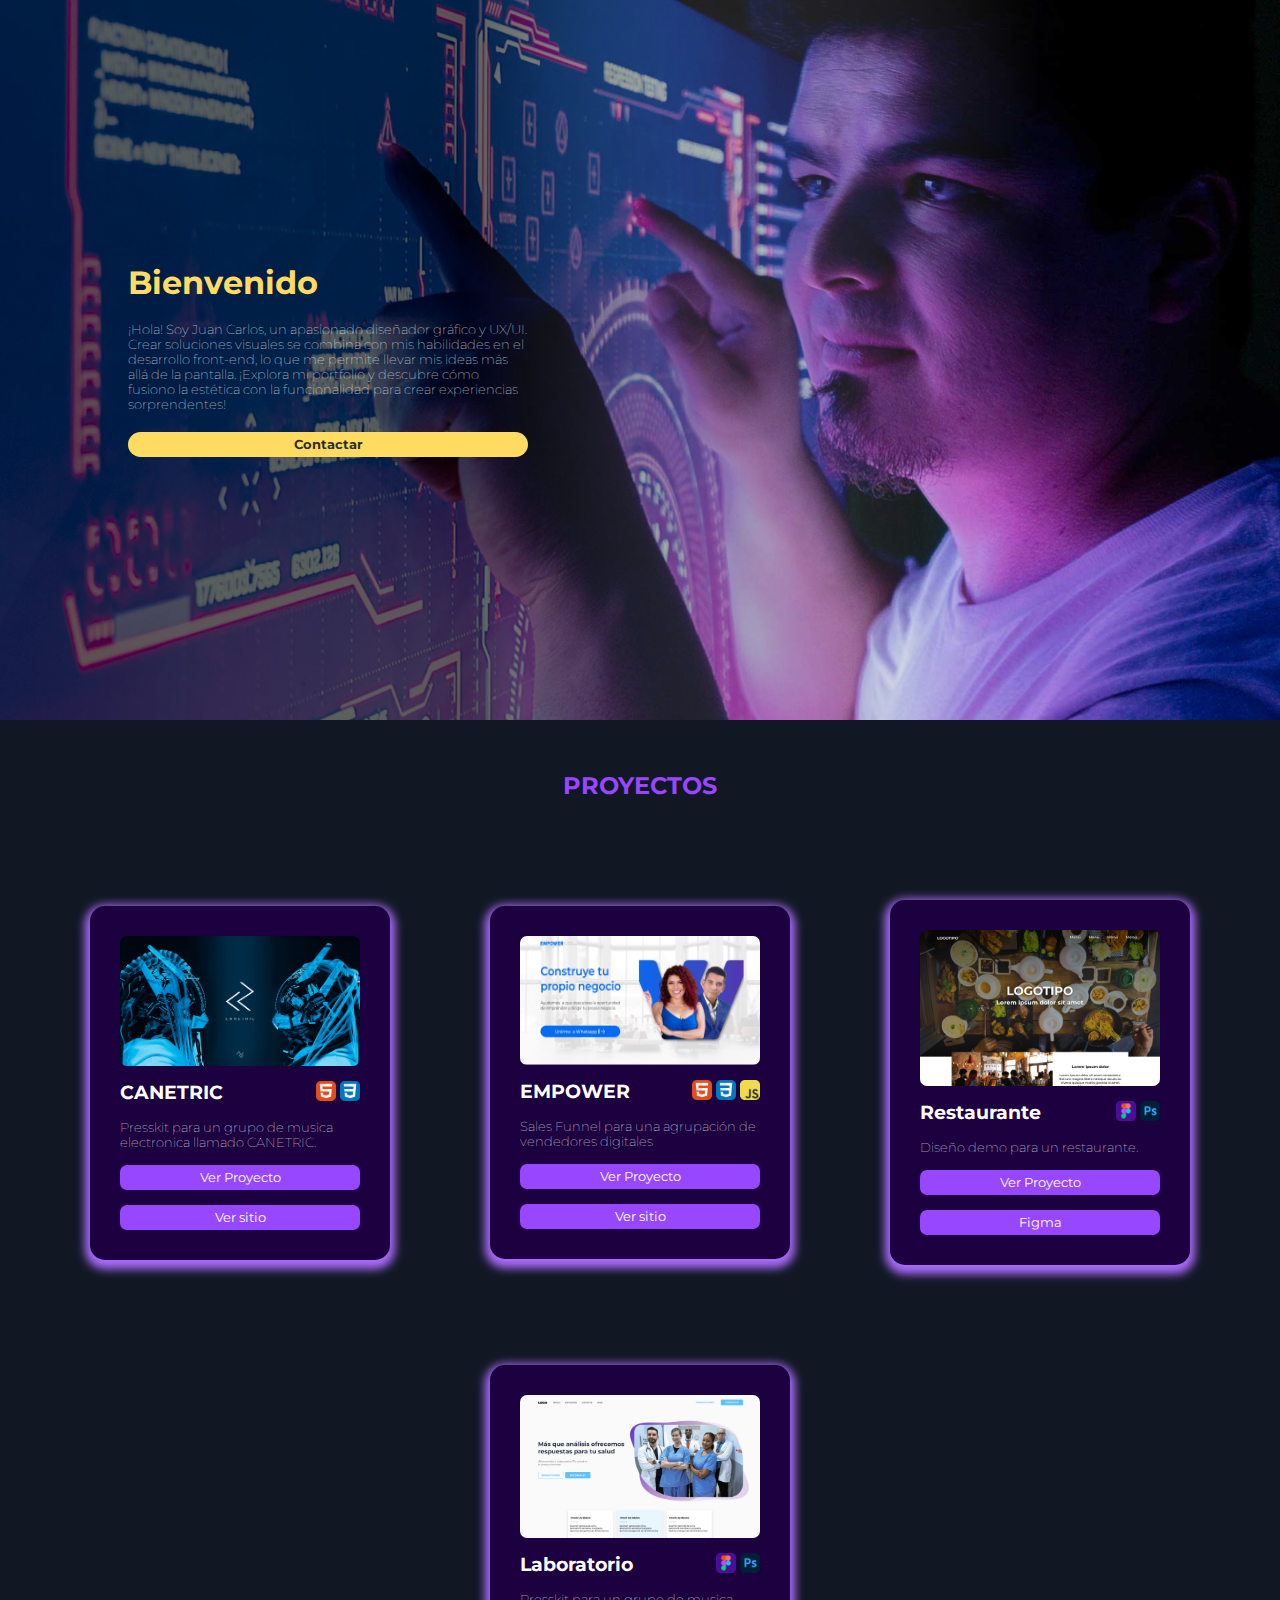
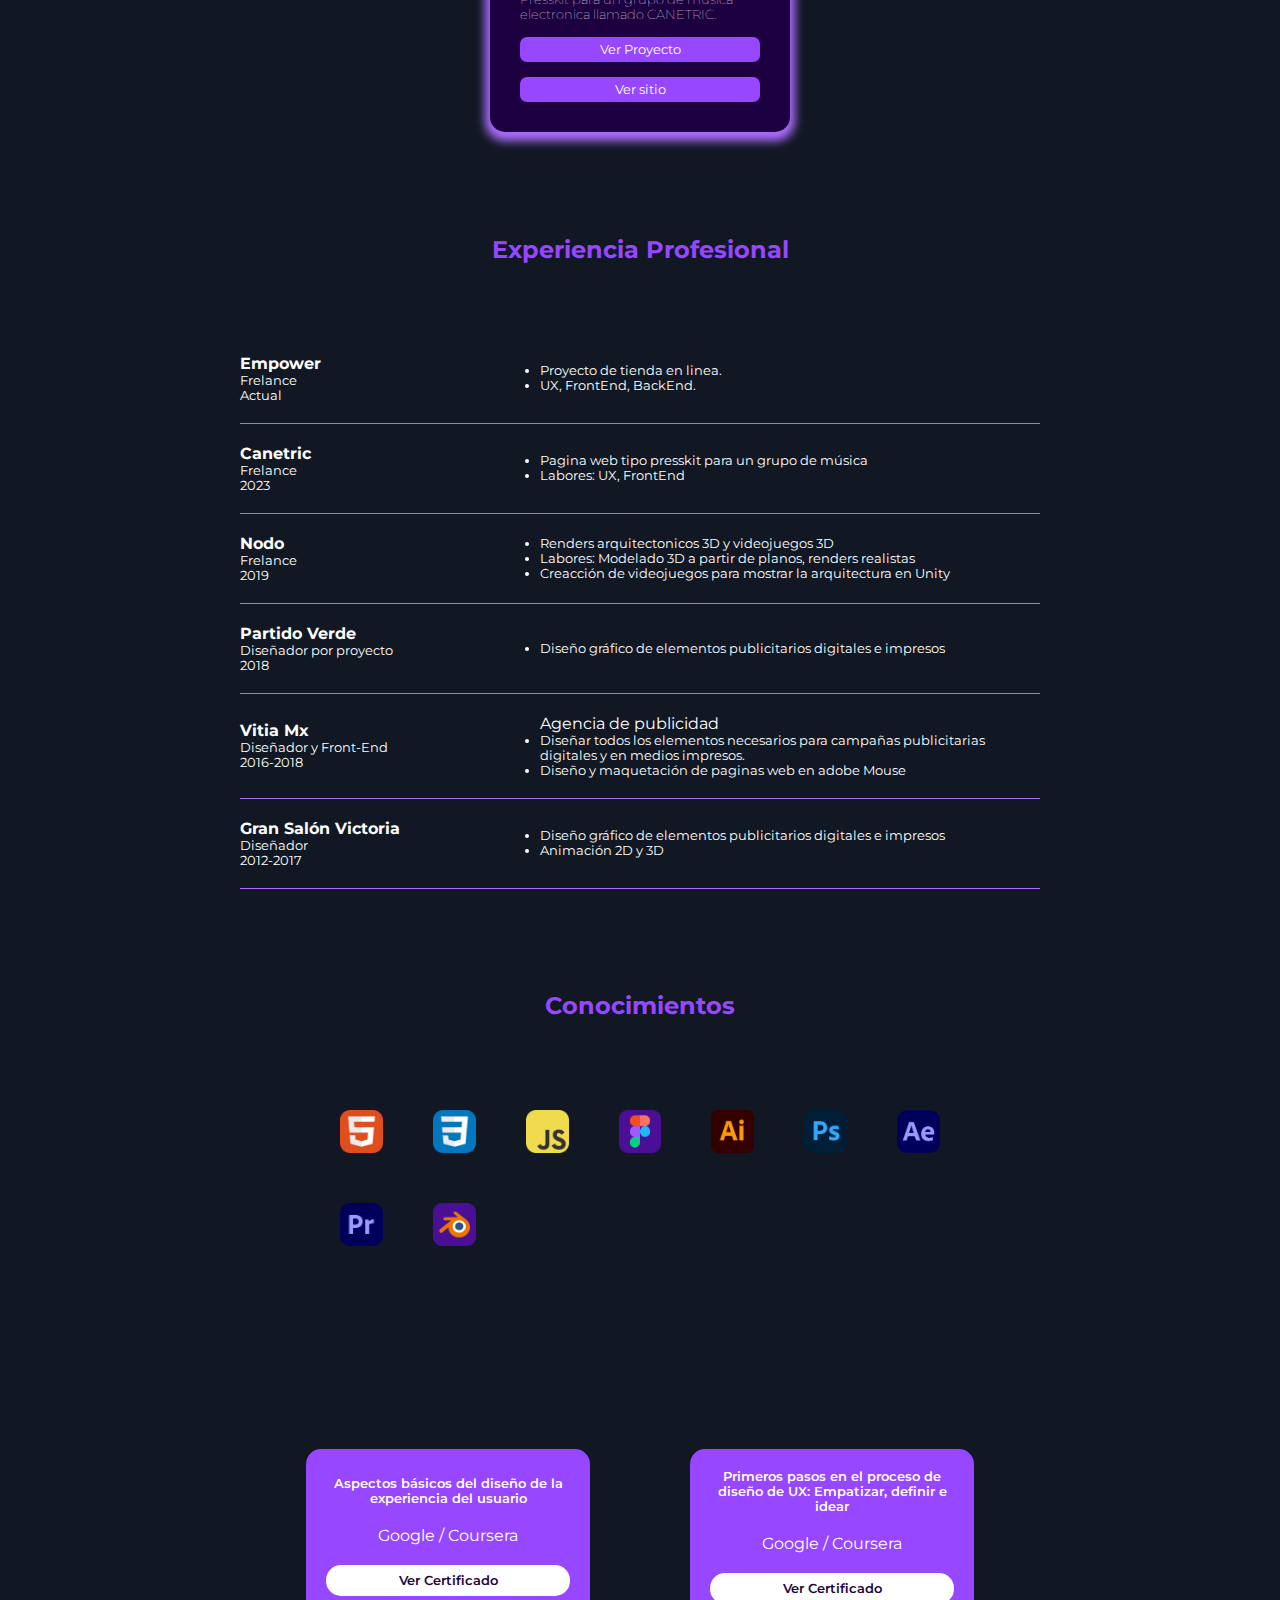
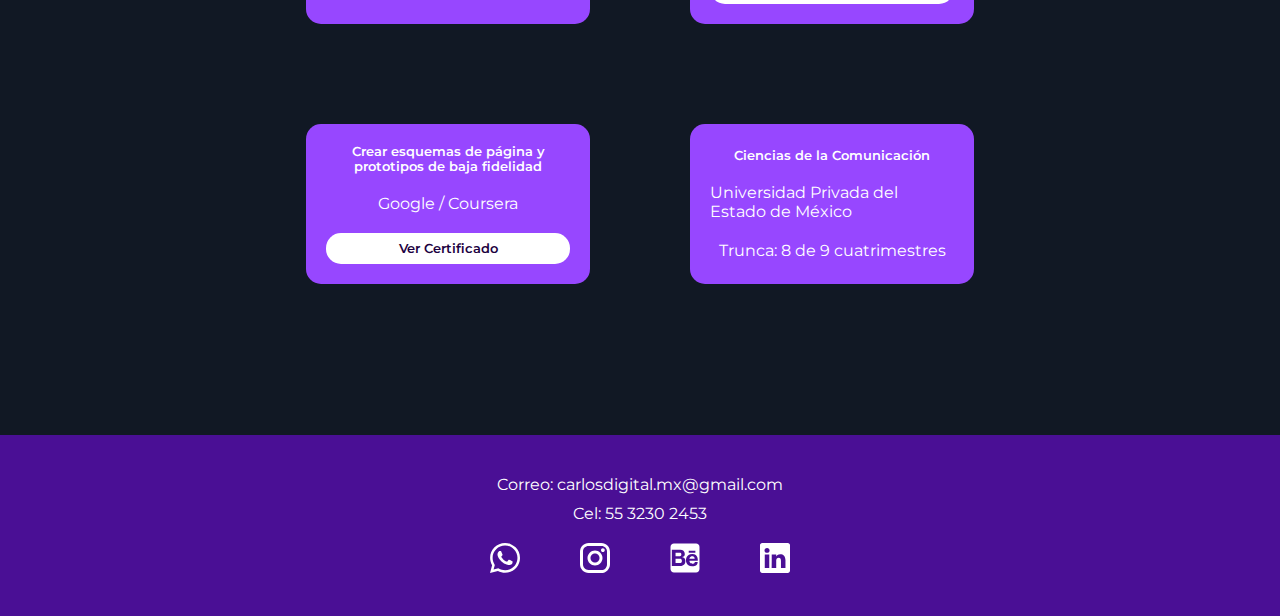
<file: index.html>
<!DOCTYPE html>
<html lang="en">
<head>
    <meta charset="UTF-8">
    <meta name="viewport" content="width=device-width, initial-scale=1.0">
    <title>Portfolio Juan Carlos</title>
    <link rel="stylesheet" href="css/style.css">
    <link rel="stylesheet" media="screen and (max-width: 768px)"  href="css/mobile.css">
</head>
<body>
<header>
    
    <div class="contenedor">

        <h1>
            Bienvenido
        </h1>
        <p class="contenedor-texto">
           ¡Hola! Soy Juan Carlos, un apasionado diseñador gráfico y UX/UI. Crear soluciones visuales se combina con mis habilidades en el desarrollo front-end, lo que me permite llevar mis ideas más allá de la pantalla. ¡Explora mi portfolio y descubre cómo fusiono la estética con la funcionalidad para crear experiencias sorprendentes! 
        </p>
        <a href="https://wa.me/525532302453" class="btn-cv">
            Contactar
        </a>
    </div>
</header>
<section>
    <h2>
        PROYECTOS
    </h2>
    <article class="container">
        <div class="proyecto" id="play-area">
            <img src="assets/canetric-miniatura.png" alt="" class="img-proyecto">
            <div class="titulo-proyecto">
                <h3>CANETRIC</h3>
                <div class="tecnologias">
                    <img src="assets/html.png" alt="" class="mini-tech">
                    <img src="assets/css.png" alt="" class="mini-tech">
                </div>
            </div>
            <p class="p-proyectos">
                Presskit para un grupo de musica electronica llamado CANETRIC.
            </p>
            <a href="https://www.behance.net/gallery/173732351/Canetric" class="btn-proyecto" target="_blank">
                Ver Proyecto
            </a>
            <a href="https://www.canetric.com" class="btn-proyecto" target="_blank">
                Ver sitio
            </a>
        </div>

        <div class="proyecto" id="play-area">
            <img src="assets/Empower-Miniatura.png" alt="" class="img-proyecto">
            <div class="titulo-proyecto">
                <h3>EMPOWER</h3>
                <div class="tecnologias">
                    <img src="assets/html.png" alt="" class="mini-tech">
                    <img src="assets/css.png" alt="" class="mini-tech">
                    <img src="assets/js.png" alt="" class="mini-tech">
                </div>
            </div>
            <p class="p-proyectos">
            Sales Funnel para una agrupación de vendedores digitales
            </p>
            <a href="https://www.behance.net/gallery/175284687/Embudo-de-ventas" class="btn-proyecto" target="_blank">
                Ver Proyecto
            </a>
            <a href="https://empower-production.up.railway.app/index.html" class="btn-proyecto" target="_blank">
                Ver sitio
            </a>
        </div>
        <div class="proyecto" id="play-area">
            <img src="assets/restaurant.png" alt="" class="img-proyecto">
            <div class="titulo-proyecto">
                <h3>Restaurante</h3>
                <div class="tecnologias">
                    <img src="assets/figma.png" alt="" class="mini-tech">
                    <img src="assets/ps.png" alt="" class="mini-tech">
                </div>
            </div>
            <p class="p-proyectos">
                Diseño demo para un restaurante.
            </p>
            <a href="https://www.behance.net/gallery/179095327/Restaurant?" class="btn-proyecto" target="_blank">
                Ver Proyecto
            </a>
            <a href="restaurante.html" class="btn-proyecto" target="_blank">
                Figma
            </a>
        </div>
        <div class="proyecto" id="play-area">
            <img src="assets/laboratorio.png" alt="" class="img-proyecto">
            <div class="titulo-proyecto">
                <h3>Laboratorio</h3>
                <div class="tecnologias">
                    <img src="assets/figma.png" alt="" class="mini-tech">
                    <img src="assets/ps.png" alt="" class="mini-tech">
                </div>
            </div>
            <p class="p-proyectos">
                Presskit para un grupo de musica electronica llamado CANETRIC.
            </p>
            <a href="https://www.behance.net/gallery/179095255/Laboratorio-clinico?tracking_source=project_owner_other_projects" class="btn-proyecto" target="_blank">
                Ver Proyecto
            </a>
            <a href="laboratorio.html" class="btn-proyecto" target="_blank">
                Ver sitio
            </a>
        </div>

    </article>
</section>

<section>
    <h2>Experiencia Profesional</h2>
    <article class="lista">
        <div class="trabajo">
            <div class="empresa">
                <h5>Empower</h5>
                <span class="puesto">Frelance</span>
                <span class="fecha">Actual</span>
            </div>
            <div class="labores">
                <ul>
                    <li>
                        Proyecto de tienda en linea.
                    </li>
                    <li>
                        UX, FrontEnd, BackEnd.
                    </li>
                </ul>
            </div>
        </div>
        
        <div class="trabajo">
            <div class="empresa">
                <h5>Canetric</h5>
                <span class="puesto">Frelance</span>
                <span class="fecha">2023</span>
            </div>
            <div class="labores">
                <ul>
                    <li>
                        Pagina web tipo presskit para un grupo de música

                    </li>
                    <li>

                        Labores: UX, FrontEnd
                    </li>
                </ul>
            </div>
        </div>

        <div class="trabajo">
            <div class="empresa">
                <h5>Nodo</h5>
                <span class="puesto">Frelance</span>
                <span class="fecha">2019</span>
            </div>
            <div class="labores">
                <ul>
                    <li>
                        Renders arquitectonicos 3D y videojuegos 3D

                    </li>
                    
                    <li>
                        Labores: Modelado 3D a partir de planos, renders realistas
                        
                    </li>
                    
                    <li>
                        Creacción de videojuegos para mostrar la arquitectura en Unity

                    </li>
                </ul>
            </div>
        </div>

        <div class="trabajo">
            <div class="empresa">
                <h5>Partido Verde</h5>
                <span class="puesto">Diseñador por proyecto</span>
                <span class="fecha">2018</span>
            </div>
            <div class="labores">
                <ul>
                    <li>
                        
                        Diseño gráfico de elementos publicitarios digitales e impresos
                    </li>
                </ul>
            </div>
        </div>

        <div class="trabajo">
            <div class="empresa">
                <h5>Vitia Mx</h5>
                <span class="puesto">Diseñador y Front-End</span>
                <span class="fecha">2016-2018</span>
            </div>
            <div class="labores">
                Agencia de publicidad
                <ul>
                    <li>
                        Diseñar todos los elementos necesarios
                        para campañas publicitarias digitales y en medios
                        impresos.

                    </li>
                    <li>
                        Diseño y maquetación de paginas web en adobe Mouse

                    </li>
                </ul>
            </div>
        </div>

        <div class="trabajo">
            <div class="empresa">
                <h5>Gran Salón Victoria</h5>
                <span class="puesto">Diseñador</span>
                <span class="fecha">2012-2017</span>
            </div>
            <div class="labores">
                <ul>
                    <li>
                        Diseño gráfico de elementos publicitarios digitales
                        e impresos

                    </li>
                    <li>
                        Animación 2D y 3D

                    </li>
                </ul>
            </div>
        </div>
    </article>
</section>

<section class="fondoLogos">
    <h2>Conocimientos</h2>
    <div class="logos">
        <img src="assets/html.png" alt="" class="logo">
        <img src="assets/css.png" alt="" class="logo">
        <img src="assets/js.png" alt=""class="logo">
        <img src="assets/figma.png" alt=""class="logo">
        <img src="assets/ai.png" alt=""class="logo">
        <img src="assets/ps.png" alt=""class="logo">
        <img src="assets/ae.png" alt=""class="logo">
        <img src="assets/pr.png" alt=""class="logo">
        <img src="assets/blender.png" alt=""class="logo">
    </div>
</section>

<section>
    <article class="estudios-contenedor">
        <div class="card">
            <p class="nombre-curso">
                Aspectos básicos del diseño
                de la experiencia del usuario

            </p>
            <span>
                Google / Coursera
            </span>
            <a href="https://www.coursera.org/verify/RHEYUBNAGC42" class="btn-certificado" target="_blank">
                Ver Certificado

            </a>
        </div>
        <div class="card">
            <p class="nombre-curso">
                Primeros pasos en el proceso de
                diseño de UX: Empatizar, definir
                e idear
            </p>
            <span>
                Google / Coursera
            </span>
            <a href="https://www.coursera.org/verify/2RDZVHKWVHGW" class="btn-certificado" target="_blank">
                Ver Certificado

            </a>
        </div>
        <div class="card">
            <p class="nombre-curso">
                Crear esquemas de página y
                prototipos de baja fidelidad
            </p>
            <span>
                Google / Coursera
            </span>
            <a href="https://www.coursera.org/verify/Z3CFG7VEZZ9T" class="btn-certificado" target="_blank">
                Ver Certificado

            </a>
            
        </div>
        <div class="card">
            <p class="nombre-curso">
                Ciencias de la Comunicación
            </p>
            <span>
                Universidad Privada del Estado de México
            </span>
           <span class="trunca">
            Trunca: 8 de 9 cuatrimestres
           </span>
        </div>
    </article>
</section>
<footer>
    <div class="contacto">
        <span>Correo: carlosdigital.mx@gmail.com</span>
        <span>Cel: 55 3230 2453</span>
    </div>
    <div class="enlaces">
        <a href=" https://wa.me/525532302453" target="_blank">
            <img src="assets/whats.svg" alt="" class="icono">

        </a>

        <a href="https://www.instagram.com/carlosdigital_mx/" target="_blank">
            <img src="assets/insta.svg" alt="" class="icono">
            
        </a>

        <a href="https://www.behance.net/juancarlosmx" target="_blank">
            <img src="assets/be.svg" alt="" class="icono">
            
        </a>

        <a href="https://www.linkedin.com/in/juan-carlos-ba%C3%B1ales-leos-21834824/" target="_blank">
            <img src="assets/in.svg" alt="" class="icono">
            
        </a>



    </div>
</footer>
</body>
</html>
</file>
<file: css/style.css>
@import url('https://fonts.googleapis.com/css2?family=Montserrat:ital,wght@0,300;0,400;0,600;1,300;1,400;1,600&display=swap');
*{
    padding: 0;
    margin: 0 ;
    box-sizing: border-box;

}
html, body{
        font-family: 'Montserrat', sans-serif;
        background-color: #111824;
        margin: 0 auto;


}

h1{
    color: #FFDC61;
}
h2{
    color: #9747FF;
    font-size: 1.5rem;
    text-align: center;
}
h5{
    font-size: 1rem;
}
p{
    font-weight: 100;
    font-size: 0.8rem;
}
li{
    font-size: 0.8rem;
}
a{
    text-decoration: none; /* Elimina la subrayado */
            color: inherit; /* Hereda el color del texto */
            cursor: pointer; /* Cambia el cursor al pasar sobre el enlace */
            font-size: 0.8rem;
}

header{
    background: url('../assets/yo-pantalla.png');
    background-size: cover;
    background-repeat: no-repeat;
    background-position: right;
height: 100%;
display: flex;
align-items: center;
padding: 0 10%;
height: 80vh;
margin: 0 auto;

}
.contenedor{
    display: flex;
    flex-direction: column;
    width: 400px;
    color: #fff;
    gap: 20px;
}
.btn-cv{
    padding: 5px 0;
    border-radius: 15px;
    background-color: #FFDC61;
    color: #2b2b2b;
    text-align: center;
    font-weight: 700;
}
section{
    display: flex;
    flex-direction: column;
    justify-content: center;
    align-items: center;
    padding: 4% 0;
}
.container{
    display: flex;
    justify-content: center;
    align-items: center;
    margin-top: 100px;
    gap: 100px;
        flex-wrap: wrap ;
        padding: 0px 50px;

}
.proyecto{
    min-width: 300px;
    max-width: 300px;
    padding: 30px;
    color: #fff;
    display: flex;
    flex-direction: column;
    gap: 15px;
    background-color: #1C0040;
    border-radius: 15px;
    box-shadow: 0px 4px 10px 5px #AD6CFF;
    transition: background-color 0.3s;
    transition: box-shadow 0.3s;
    
}
.proyecto:hover{
    background-color: #230150;
        box-shadow: 0px 4px 20px 5px #AD6CFF;

}

.img-proyecto{
    width: 100%;
    border-radius: 7px;
}
.titulo-proyecto{
    display: flex;
    justify-content: space-between;
}
.mini-tech{
    width: 20px;
}
.btn-proyecto{
    background-color: #9747FF;
    padding: 5px 0;
    border-radius: 7px;
    color: #fff;
    text-align: center;

}
.lista{
    display: flex;
    justify-content: center;
    align-items: center;
    flex-direction: column;
    padding-top: 70px;
    color: #fff;
}
.trabajo{
    display: flex;
    justify-content: space-between;
    align-items: center;
    max-width: 80vw;
padding: 20px 0;    border-bottom: solid 1px #AD6CFF;

}
.empresa{
    display: flex;
    flex-direction: column;
    width: 300px;
    font-size: 0.8rem;
}
.labores{
    width: 500px;
}


.logos{
    max-width: 600px;
    padding-top: 90px;
display: grid;
grid-template-columns:repeat(auto-fit, minmax(40px, 1fr));
gap: 50px;
}
.logo{
width: 100%;
height: auto;
transform: scale(1);
transition: transform 0.3s;
}
.logo:hover{
transform: scale(1.5);
}
.estudios-contenedor{
    width: 60vmax;
    padding: 100px 50px;
    display: grid;
grid-template-columns:repeat(auto-fit, minmax(200px, 1fr));
gap: 100px;
}
.card{
    display: flex;
    flex-direction: column;
    justify-content: center;
    align-items: center;
    background-color: #9747FF;
    padding: 20px 20px;
    gap: 20px;
    color: #fff;
    border-radius: 15px;
    transform: scale(1);
    transition: transform 0.3s;
}
.card:hover{
    transform: scale(1.1);
}
.nombre-curso{
    font-weight: 600;
    text-align: center;
}
.btn-certificado{
    background-color: #fff;
    padding: 8px 20px;
    border-radius: 15px;
    width: 100%;
    font-weight: 600;
    text-align: center;
    color: #1C0040;
}
footer{
    background-color: #4A0F95;
    padding: 40px;

}
.contacto{
    display: flex;
    flex-direction: column;
    justify-content: center;
    align-items: center;
    color: #fff;
    padding-bottom: 20px;
    gap: 10px;
    font-weight: 400;
}
.enlaces{
    display: flex;
    justify-content: center;
    align-items: center;
    gap: 60px;
}
.icono{
    width: 30px;
}
.figma{
    display: flex;
    justify-content: center;
    align-items: center;
    margin: 0 auto;
}
</file>
<file: css/mobile.css>
h5{
    font-size: 0.8rem;
}
span{
    font-size: 0.8rem;
}
.contenedor{
    justify-content: center;
    width: 80%;
    gap: 20px;
position: absolute;
bottom:170px;
}
header{
    background-position: right -100px top 0px;

}
section{
    display: flex;
    flex-direction: column;
    justify-content: center;
    align-items: center;
    padding: 10% 0;
}

.container{
    margin-top: 50px;
    gap: 50px;
        padding: 0px 40px;

}
.proyecto{
    min-width: 200px;
    max-width: 400px;
    padding: 15px;
    color: #fff;
    display: flex;
    flex-direction: column;
    gap: 15px;
    background-color: #1C0040;
    border-radius: 15px;
    box-shadow: 0px 4px 10px 5px #AD6CFF;

}
.img-proyecto{
    width: 100%;
    border-radius: 7px;
}
.titulo-proyecto{
    display: flex;
    justify-content: space-between;
    font-size: 0.8rem;
}
.mini-tech{
    width: 15px;
}
.p-proyectos{
    font-size: 0.7rem;

}
.btn-proyecto{
    background-color: #9747FF;
    padding: 5px 0;
    border-radius: 7px;
    color: #fff;
    text-align: center;
    font-size: 0.8rem;

}

.btn-proyecto{
    background-color: #9747FF;
    padding: 10px 0;
    border-radius: 7px;
    color: #fff;
    text-align: center;

}
.logos{
    width: 60%;
    padding-top: 40px;
display: grid;
grid-template-columns:repeat(auto-fit, minmax(40px, 1fr));
gap: 20px;
}
.logo{
width: 100%;
height: auto;
}
.lista{
    display: flex;
    justify-content: center;
    align-items: center;
    flex-direction: column;
    padding: 20px 0;
    color: #fff;
}
.estudios-contenedor{
    width: 40vmax;
    padding: 20px 50px;
    display: grid;
grid-template-columns:repeat(auto-fit, minmax(170px, 1fr));
gap: 50px;
text-align: center;
}
.contacto{
    display: flex;
    flex-direction: column;
    justify-content: center;
    align-items: center;
    color: #fff;
    padding-bottom: 20px;
    gap: 10px;
    font-weight: 400;
    font-size: 0.8rem;
    text-align: center;
}
.enlaces{
    display: flex;
    justify-content: center;
    align-items: center;
    gap: 20px;
}
</file>
